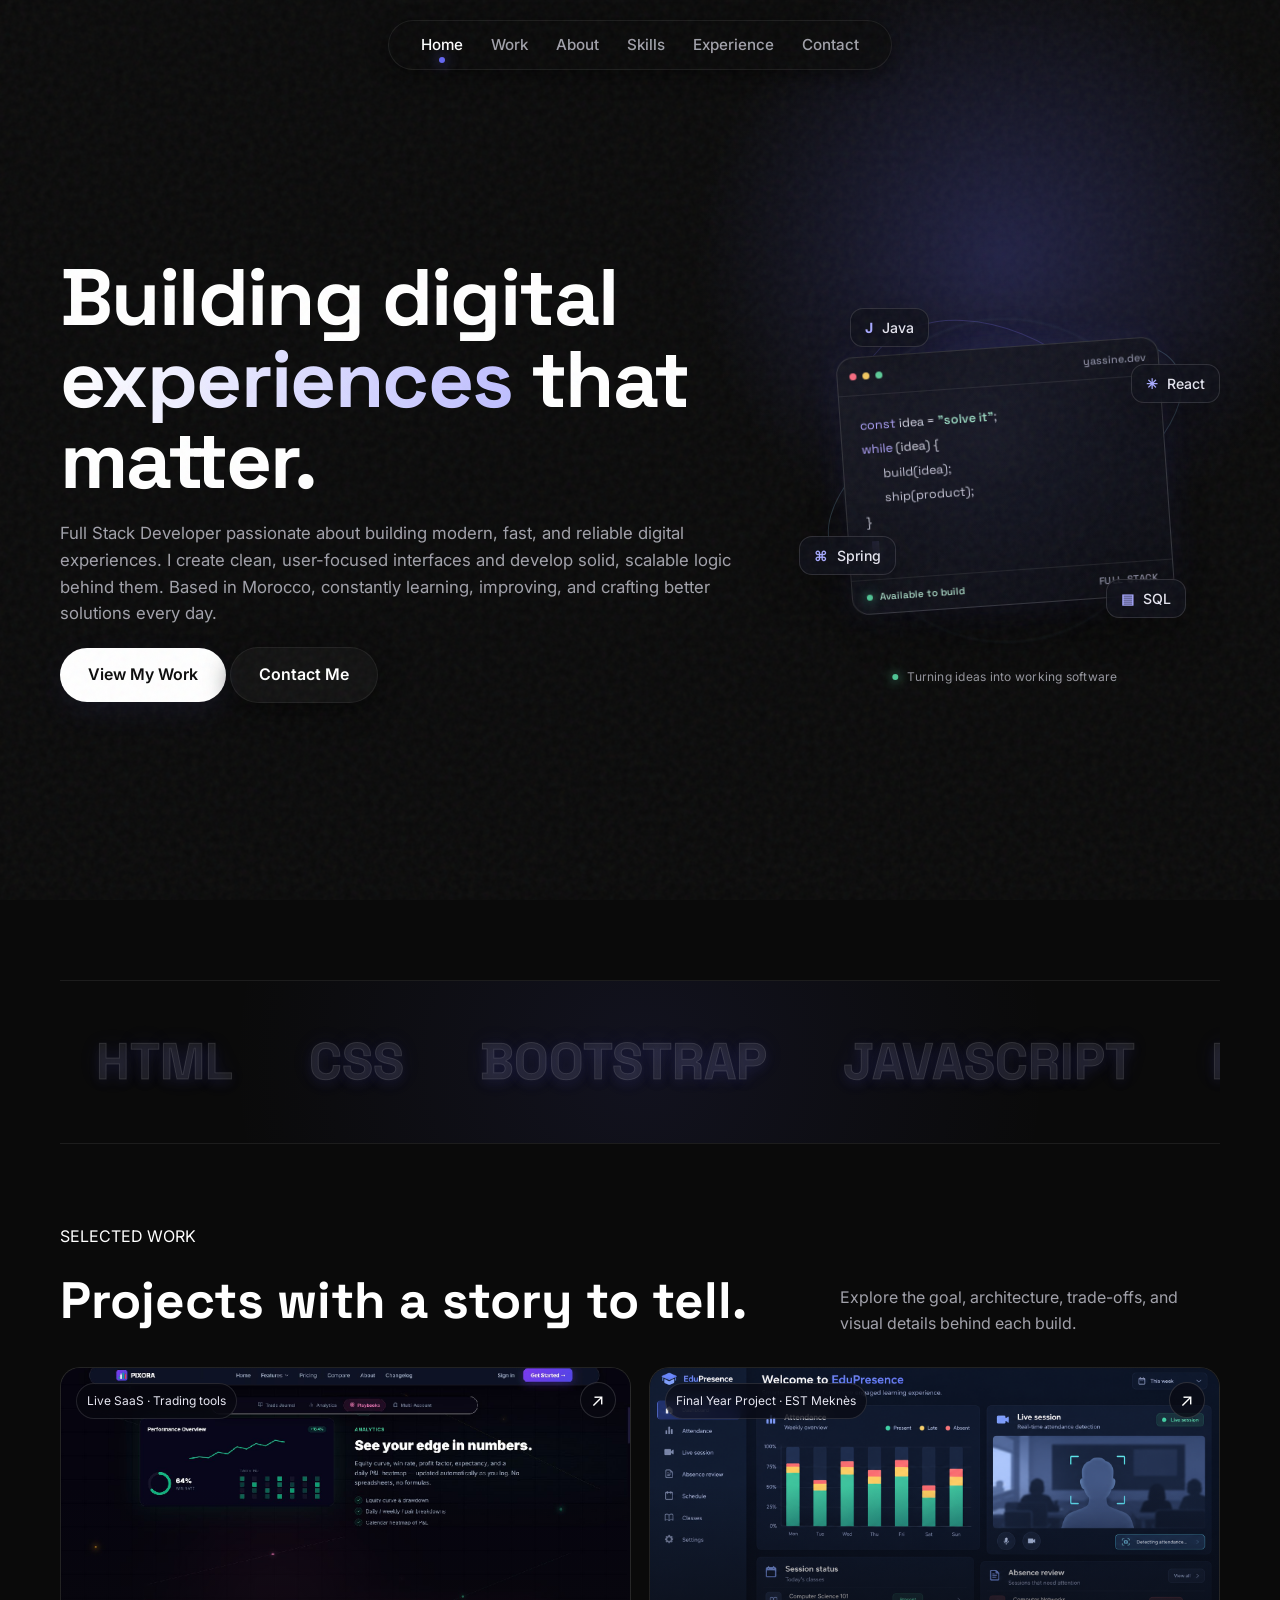
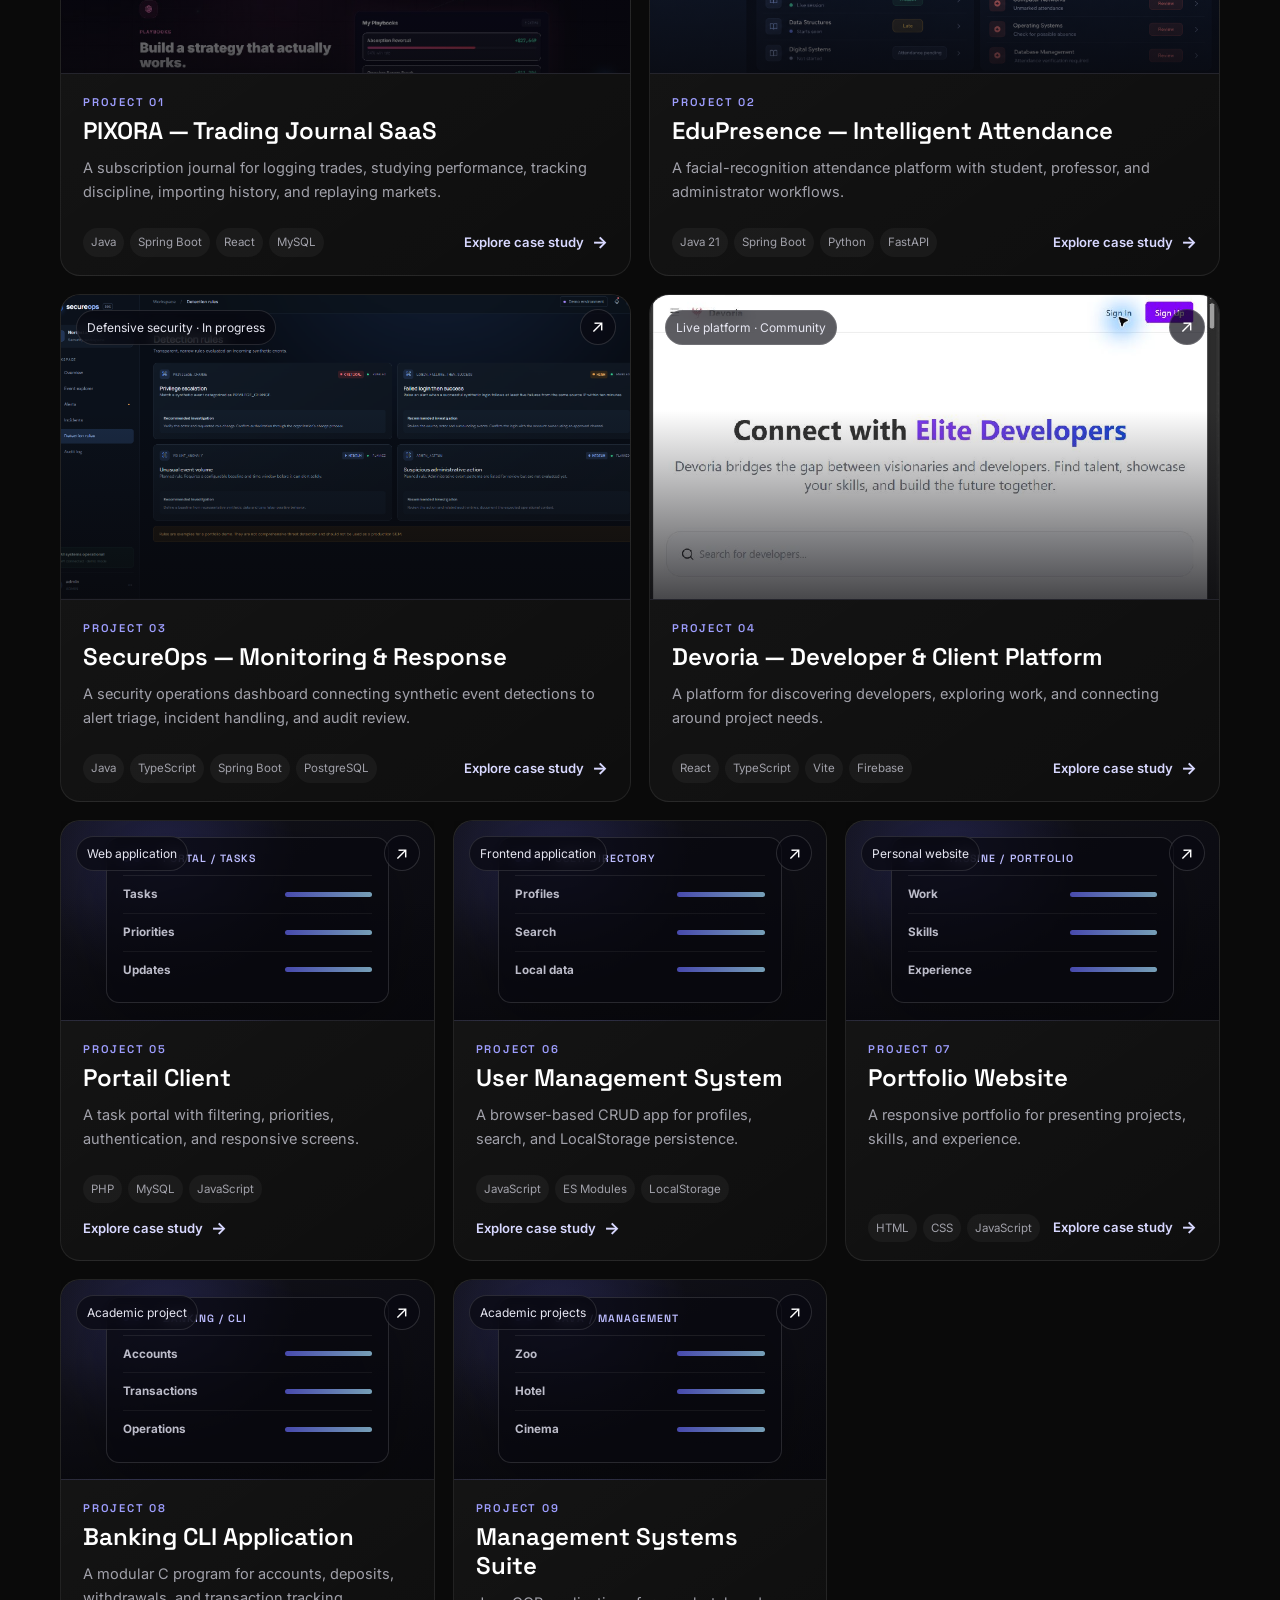
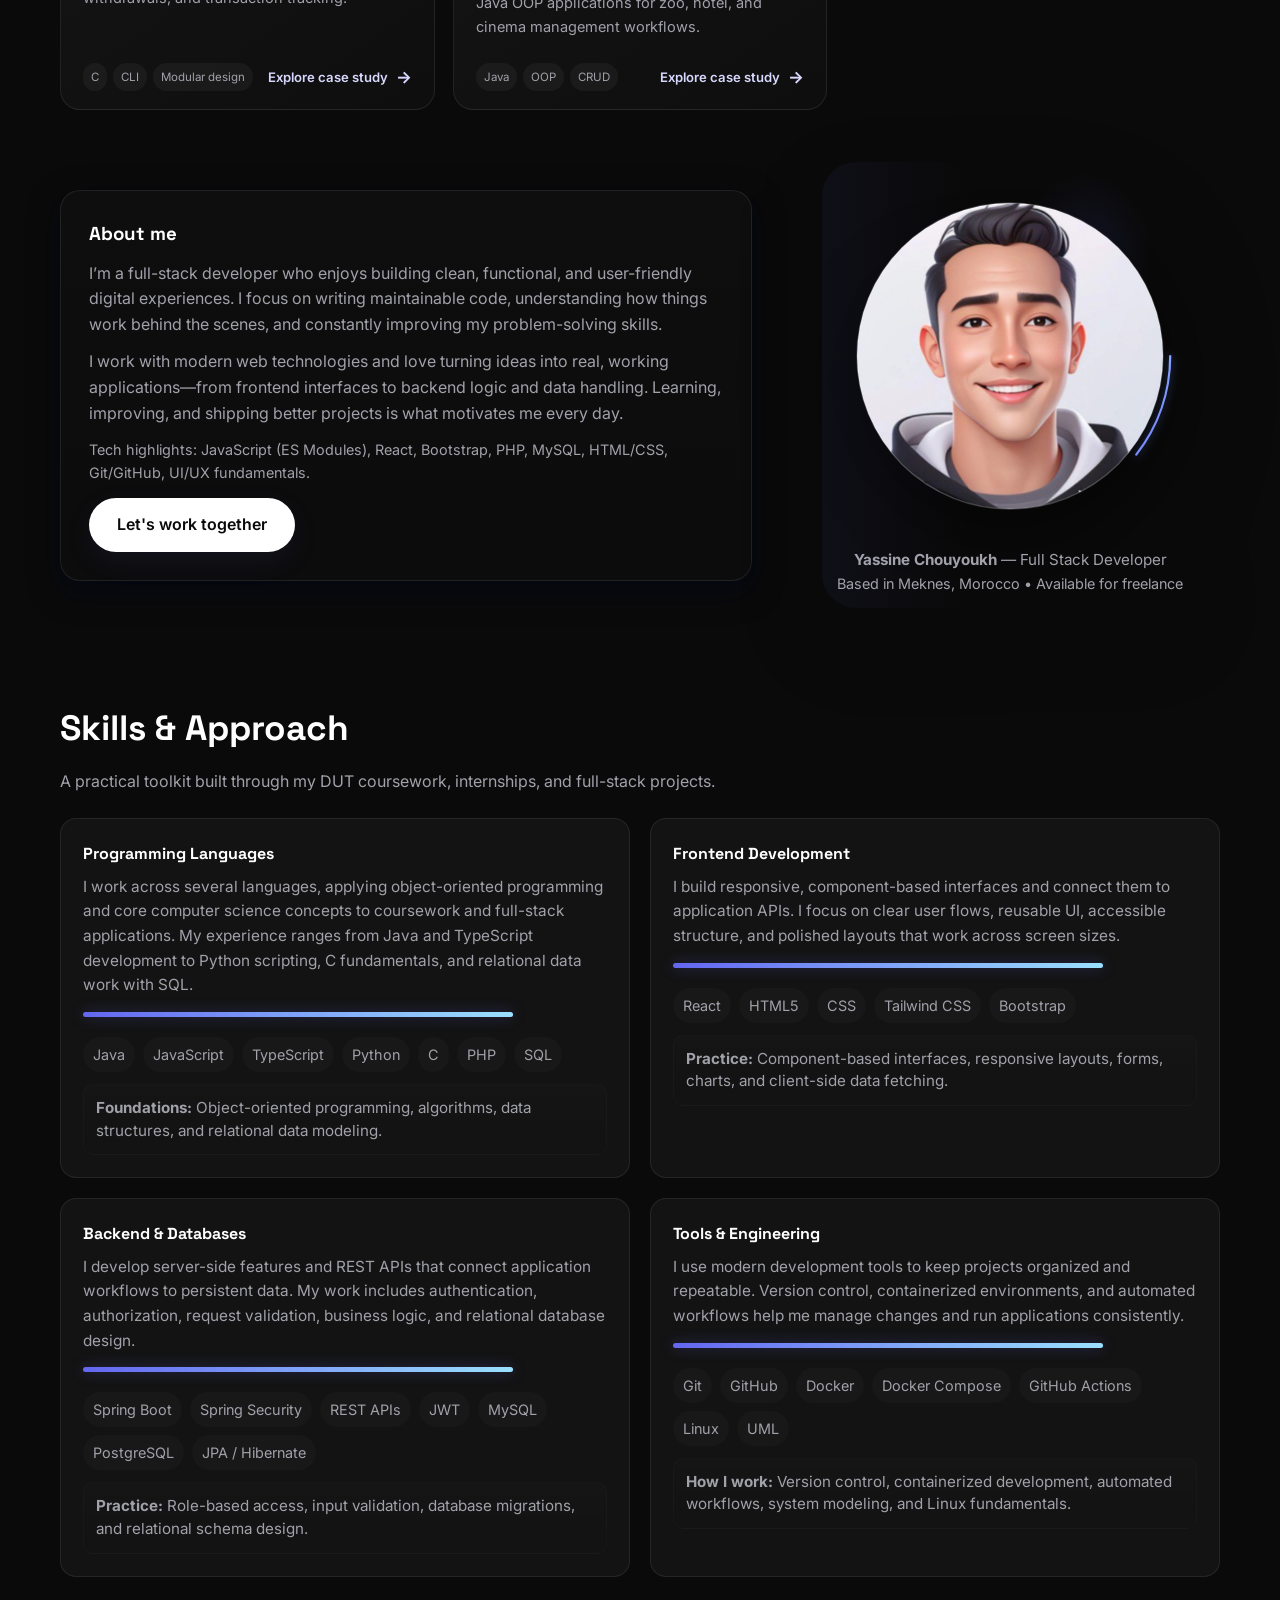
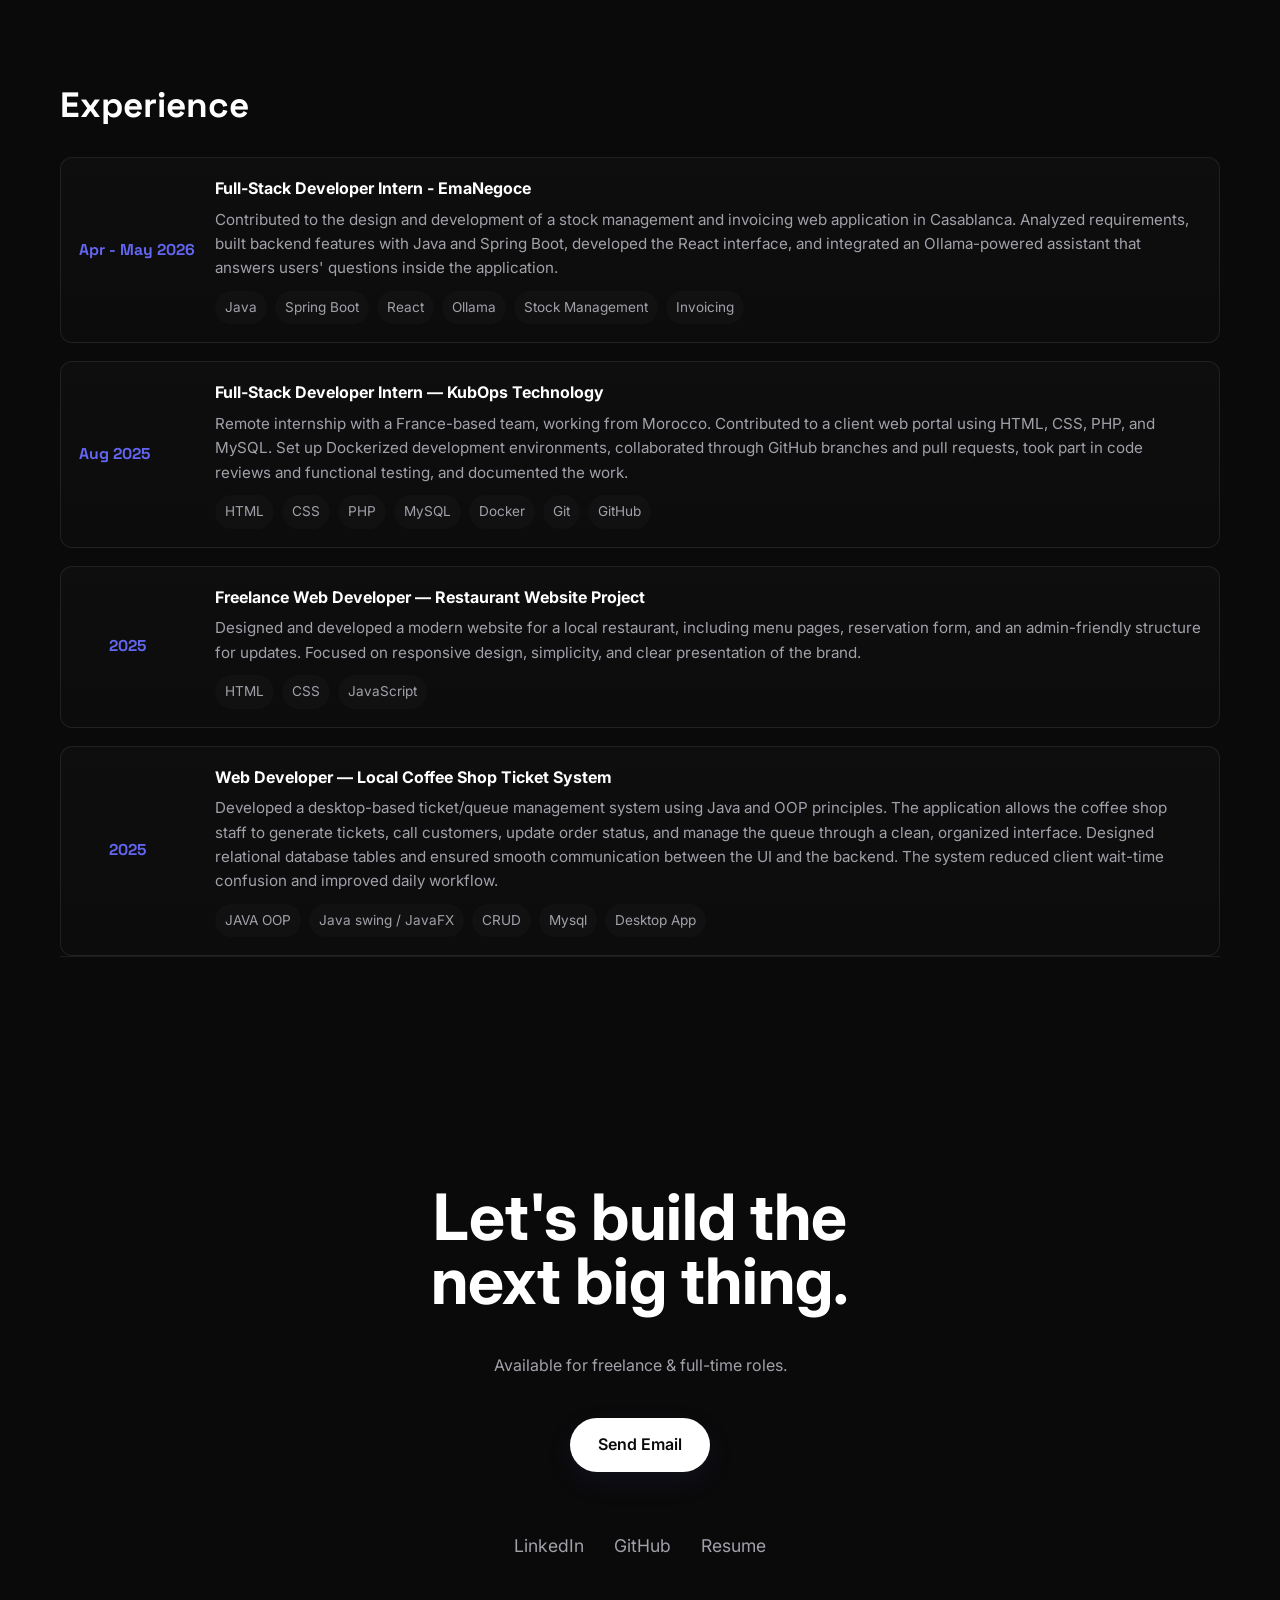
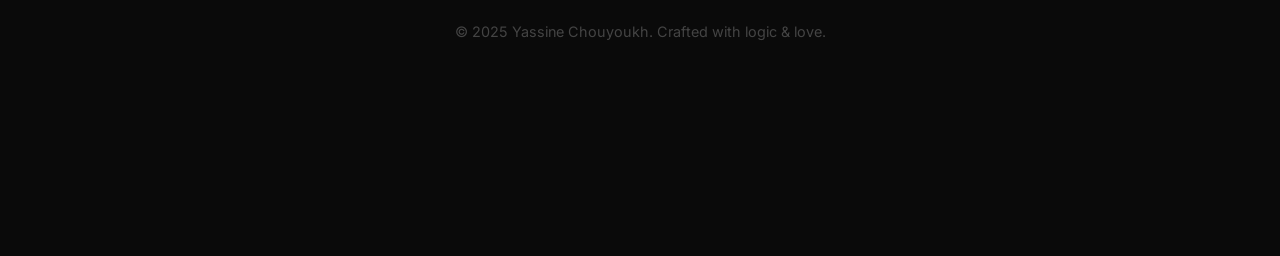
<file: index.html>
<!DOCTYPE html>
<html lang="en">
<head>
  <meta charset="UTF-8" />
  <meta name="viewport" content="width=device-width, initial-scale=1.0"/>
  <title>Developer Portfolio 2025 — Your Name</title>

  <link rel="preconnect" href="https://fonts.googleapis.com">
  <link rel="preconnect" href="https://fonts.gstatic.com" crossorigin>
  <link href="https://fonts.googleapis.com/css2?family=Space+Grotesk:wght@300;400;500;600;700&family=Inter:wght@300;400;600&display=swap" rel="stylesheet">
  <link rel="stylesheet" href="css/styles.css" />
 
</head>
<body>
  <div class="noise-overlay" aria-hidden="true"></div>

  <nav aria-label="Primary navigation">
    <a href="#home" class="nav-link active">Home</a>
    <a href="#work" class="nav-link">Work</a>
    <a href="#about" class="nav-link">About</a>
    <a href="#skills" class="nav-link">Skills</a>
    <a href="#experience" class="nav-link">Experience</a>
    <a href="#contact" class="nav-link">Contact</a>
  </nav>

  <main class="container">
    <!-- HERO -->
    <section id="home" class="hero">
      <div class="glow-orb"></div>

      <div class="hero-copy fade-in-up">
        <h1>Building digital <br><span>experiences</span> that matter.</h1>
        <p class="lead">Full Stack Developer passionate about building modern, fast, and reliable digital experiences.
I create clean, user-focused interfaces and develop solid, scalable logic behind them.
Based in Morocco, constantly learning, improving, and crafting better solutions every day.</p>
          <a href="#work" class="cta-btn">View My Work</a>
          <a href="#contact" class="cta-btn btn-outline">Contact Me</a>
      </div>
      <!-- Interactive developer constellation -->
      <div class="hero-visual fade-in-up" aria-label="Interactive animated illustration of a developer workspace" role="img">
        <div class="hero-visual-orbit hero-visual-orbit--one" aria-hidden="true"></div>
        <div class="hero-visual-orbit hero-visual-orbit--two" aria-hidden="true"></div>
        <div class="hero-visual-core" aria-hidden="true"><span>&lt;/&gt;</span></div>
        <div class="hero-float-tag hero-float-tag--java"><i>J</i> Java</div>
        <div class="hero-float-tag hero-float-tag--react"><i>✳</i> React</div>
        <div class="hero-float-tag hero-float-tag--spring"><i>⌘</i> Spring</div>
        <div class="hero-float-tag hero-float-tag--sql"><i>▤</i> SQL</div>
        <div class="hero-code-card">
          <div class="hero-code-top"><span></span><span></span><span></span><b>yassine.dev</b></div>
          <div class="hero-code-body">
            <div><em>const</em> idea = <strong>"solve it"</strong>;</div>
            <div><em>while</em> (idea) {</div>
            <div class="hero-code-indent">build(idea);</div>
            <div class="hero-code-indent">ship(product);</div>
            <div>}</div>
            <div class="hero-code-cursor" aria-hidden="true"></div>
          </div>
          <div class="hero-code-footer"><span><i></i> Available to build</span><span>FULL STACK</span></div>
        </div>
        <div class="hero-visual-caption"><span></span> Turning ideas into working software</div>
      </div>
    </section>

    
    <!-- TECH MARQUEE -->
    <div class="tech-stack fade-in-up">
      <div class="marquee-track" aria-hidden="true">
        <span class="tech-item">HTML</span>
        <span class="tech-item">CSS</span>
        <span class="tech-item">BOOTSTRAP</span>
        <span class="tech-item">JAVASCRIPT</span>
        <span class="tech-item">REACT</span>
        <span class="tech-item">PHP</span>
        <span class="tech-item">MYSQL</span>
        <span class="tech-item">GIT</span>
        <span class="tech-item">GITHUB</span>
        <span class="tech-item">DESING</span>        
        <span class="tech-item">FIGMA</span>
      </div>
    </div>

    <!-- SELECTED WORK -->
    <section id="work" class="projects-section">
      <div class="projects-heading fade-in-up">
        <div><span class="section-kicker">SELECTED WORK</span><h2 class="section-title">Projects with a story to tell.</h2></div>
        <p>Explore the goal, architecture, trade-offs, and visual details behind each build.</p>
      </div>
      <div class="projects-grid">
        <article class="project-card project-card--featured fade-in-up">
          <a class="project-card-link" href="projects/pixora.html" aria-label="Read the PIXORA case study">
            <div class="project-card-media"><img src="assets/images/projects/pixora/pixora-analytics-feature.png" alt="PIXORA product analytics preview" loading="lazy"><span class="project-card-category">Live SaaS · Trading tools</span><span class="project-card-arrow" aria-hidden="true">↗</span></div>
            <div class="project-card-body"><span class="project-number">PROJECT 01</span><h3>PIXORA — Trading Journal SaaS</h3><p>A subscription journal for logging trades, studying performance, tracking discipline, importing history, and replaying markets.</p></div>
            <div class="project-card-footer"><div class="project-card-tags"><span>Java</span><span>Spring Boot</span><span>React</span><span>MySQL</span></div><span class="project-card-cta">Explore case study <b>→</b></span></div>
          </a>
        </article>

        <article class="project-card project-card--featured fade-in-up">
          <a class="project-card-link" href="projects/edupresence.html" aria-label="Read the EduPresence case study">
            <div class="project-card-media"><img src="assets/images/projects/edupresence/edupresence-dashboard-concept.png" alt="Illustrative EduPresence attendance dashboard concept" loading="lazy"><span class="project-card-category">Final Year Project · EST Meknès</span><span class="project-card-arrow" aria-hidden="true">↗</span></div>
            <div class="project-card-body"><span class="project-number">PROJECT 02</span><h3>EduPresence — Intelligent Attendance</h3><p>A facial-recognition attendance platform with student, professor, and administrator workflows.</p></div>
            <div class="project-card-footer"><div class="project-card-tags"><span>Java 21</span><span>Spring Boot</span><span>Python</span><span>FastAPI</span></div><span class="project-card-cta">Explore case study <b>→</b></span></div>
          </a>
        </article>

        <article class="project-card project-card--featured fade-in-up">
          <a class="project-card-link" href="projects/secureops.html" aria-label="Read the SecureOps case study">
            <div class="project-card-media"><img src="assets/images/projects/secureops/secureops-detection-rules.png" alt="SecureOps detection rules screen from the project demo" loading="lazy"><span class="project-card-category">Defensive security · In progress</span><span class="project-card-arrow" aria-hidden="true">↗</span></div>
            <div class="project-card-body"><span class="project-number">PROJECT 03</span><h3>SecureOps — Monitoring & Response</h3><p>A security operations dashboard connecting synthetic event detections to alert triage, incident handling, and audit review.</p></div>
            <div class="project-card-footer"><div class="project-card-tags"><span>Java</span><span>TypeScript</span><span>Spring Boot</span><span>PostgreSQL</span></div><span class="project-card-cta">Explore case study <b>→</b></span></div>
          </a>
        </article>

        <article class="project-card project-card--featured fade-in-up">
          <a class="project-card-link" href="projects/devoria.html" aria-label="Read the Devoria case study">
            <div class="project-card-media"><img src="assets/images/projects/devoria/devoria-home.jpg" alt="Devoria live homepage" loading="lazy"><span class="project-card-category">Live platform · Community</span><span class="project-card-arrow" aria-hidden="true">↗</span></div>
            <div class="project-card-body"><span class="project-number">PROJECT 04</span><h3>Devoria — Developer & Client Platform</h3><p>A platform for discovering developers, exploring work, and connecting around project needs.</p></div>
            <div class="project-card-footer"><div class="project-card-tags"><span>React</span><span>TypeScript</span><span>Vite</span><span>Firebase</span></div><span class="project-card-cta">Explore case study <b>→</b></span></div>
          </a>
        </article>

        <article class="project-card project-card--compact fade-in-up"><a class="project-card-link" href="projects/portail-client.html"><div class="project-card-media project-card-media--art"><div class="project-art"><div class="project-art-window"><div class="project-art-top"><span></span><span></span><span></span><b>PORTAL / TASKS</b></div><div class="project-art-lines"><i><b>Tasks</b><em></em></i><i><b>Priorities</b><em></em></i><i><b>Updates</b><em></em></i></div></div></div><span class="project-card-category">Web application</span><span class="project-card-arrow">↗</span></div><div class="project-card-body"><span class="project-number">PROJECT 05</span><h3>Portail Client</h3><p>A task portal with filtering, priorities, authentication, and responsive screens.</p></div><div class="project-card-footer"><div class="project-card-tags"><span>PHP</span><span>MySQL</span><span>JavaScript</span></div><span class="project-card-cta">Explore case study <b>→</b></span></div></a></article>
        <article class="project-card project-card--compact fade-in-up"><a class="project-card-link" href="projects/user-management-system.html"><div class="project-card-media project-card-media--art"><div class="project-art"><div class="project-art-window"><div class="project-art-top"><span></span><span></span><span></span><b>USER DIRECTORY</b></div><div class="project-art-lines"><i><b>Profiles</b><em></em></i><i><b>Search</b><em></em></i><i><b>Local data</b><em></em></i></div></div></div><span class="project-card-category">Frontend application</span><span class="project-card-arrow">↗</span></div><div class="project-card-body"><span class="project-number">PROJECT 06</span><h3>User Management System</h3><p>A browser-based CRUD app for profiles, search, and LocalStorage persistence.</p></div><div class="project-card-footer"><div class="project-card-tags"><span>JavaScript</span><span>ES Modules</span><span>LocalStorage</span></div><span class="project-card-cta">Explore case study <b>→</b></span></div></a></article>
        <article class="project-card project-card--compact fade-in-up"><a class="project-card-link" href="projects/portfolio-website.html"><div class="project-card-media project-card-media--art"><div class="project-art"><div class="project-art-window"><div class="project-art-top"><span></span><span></span><span></span><b>YASSINE / PORTFOLIO</b></div><div class="project-art-lines"><i><b>Work</b><em></em></i><i><b>Skills</b><em></em></i><i><b>Experience</b><em></em></i></div></div></div><span class="project-card-category">Personal website</span><span class="project-card-arrow">↗</span></div><div class="project-card-body"><span class="project-number">PROJECT 07</span><h3>Portfolio Website</h3><p>A responsive portfolio for presenting projects, skills, and experience.</p></div><div class="project-card-footer"><div class="project-card-tags"><span>HTML</span><span>CSS</span><span>JavaScript</span></div><span class="project-card-cta">Explore case study <b>→</b></span></div></a></article>
        <article class="project-card project-card--compact fade-in-up"><a class="project-card-link" href="projects/banking-cli.html"><div class="project-card-media project-card-media--art"><div class="project-art"><div class="project-art-window"><div class="project-art-top"><span></span><span></span><span></span><b>BANKING / CLI</b></div><div class="project-art-lines"><i><b>Accounts</b><em></em></i><i><b>Transactions</b><em></em></i><i><b>Operations</b><em></em></i></div></div></div><span class="project-card-category">Academic project</span><span class="project-card-arrow">↗</span></div><div class="project-card-body"><span class="project-number">PROJECT 08</span><h3>Banking CLI Application</h3><p>A modular C program for accounts, deposits, withdrawals, and transaction tracking.</p></div><div class="project-card-footer"><div class="project-card-tags"><span>C</span><span>CLI</span><span>Modular design</span></div><span class="project-card-cta">Explore case study <b>→</b></span></div></a></article>
        <article class="project-card project-card--compact fade-in-up"><a class="project-card-link" href="projects/management-systems-suite.html"><div class="project-card-media project-card-media--art"><div class="project-art"><div class="project-art-window"><div class="project-art-top"><span></span><span></span><span></span><b>JAVA / MANAGEMENT</b></div><div class="project-art-lines"><i><b>Zoo</b><em></em></i><i><b>Hotel</b><em></em></i><i><b>Cinema</b><em></em></i></div></div></div><span class="project-card-category">Academic projects</span><span class="project-card-arrow">↗</span></div><div class="project-card-body"><span class="project-number">PROJECT 09</span><h3>Management Systems Suite</h3><p>Java OOP applications for zoo, hotel, and cinema management workflows.</p></div><div class="project-card-footer"><div class="project-card-tags"><span>Java</span><span>OOP</span><span>CRUD</span></div><span class="project-card-cta">Explore case study <b>→</b></span></div></a></article>
      </div>
    </section>

    <!-- ABOUT and PROFILE -->
    <section id="about" class="fade-in-up" style="margin-top:60px;">
      <div class="about-section">
        <div class="about-card">
          <h3>About me</h3>
          <p>I’m a full-stack developer who enjoys building clean, functional, and user-friendly digital experiences. I focus on writing maintainable code, understanding how things work behind the scenes, and constantly improving my problem-solving skills.</p>

          <p>I work with modern web technologies and love turning ideas into real, working applications—from frontend interfaces to backend logic and data handling. Learning, improving, and shipping better projects is what motivates me every day.</p>

          <p class="small muted">Tech highlights: JavaScript (ES Modules), React, Bootstrap, PHP, MySQL, HTML/CSS, Git/GitHub, UI/UX fundamentals.</p>

          <div style="margin-top:14px;">
            <a class="cta-btn" href="#contact">Let's work together</a>
          </div>
        </div>

        <!-- PROFILE BLOB -->
        <div class="profile-wrap" aria-hidden="false">
          <div class="blob-card" role="img" aria-label="Profile picture">
            <div class="blob-inner">

              <svg viewBox="0 0 400 400" width="360" height="360" xmlns="http://www.w3.org/2000/svg" preserveAspectRatio="xMidYMid slice" style="display:block;border-radius:18px;">
                <defs>
                  <clipPath id="blobClip">
                    <circle cx="200" cy="200" r="170" />
                  </clipPath>
                  <linearGradient id="portraitRing" x1="0" y1="0" x2="1" y2="1">
                    <stop offset="0" stop-color="#6966ff" />
                    <stop offset="0.52" stop-color="#9be0ff" />
                    <stop offset="1" stop-color="#6966ff" />
                  </linearGradient>
                </defs>

                <g clip-path="url(#blobClip)">
                  <image x="0" y="0" width="400" height="400" href="assets/images/avatar.jpeg" preserveAspectRatio="xMidYMid slice" style="display:block; width:400px; height:400px;"></image>
                </g>

                <circle cx="200" cy="200" r="170" fill="none" stroke="rgba(255,255,255,0.22)" stroke-width="1.5"/>
                <circle class="portrait-orbit" cx="200" cy="200" r="178" fill="none" stroke="url(#portraitRing)" stroke-width="2.5" stroke-linecap="round" stroke-dasharray="118 1000" />

              </svg>

              <div style="text-align:center; margin-top:10px;">
                <div class="profile-meta"><strong>Yassine Chouyoukh</strong> — Full Stack Developer</div>
                <div class="small muted">Based in Meknes, Morocco • Available for freelance</div>
              </div>
            </div>

            <div class="blob-outline" aria-hidden="true"></div>
          </div>
        </div>
      </div>
    </section>

    <!-- SKILLS -->
    <section id="skills" class="skills-section fade-in-up">
      <h2 class="section-title">Skills & Approach</h2>
      <p class="section-intro">A practical toolkit built through my DUT coursework, internships, and full-stack projects.</p>

      <div class="skills-grid">
        <div class="skill-card">
          <h4>Programming Languages</h4>
          <div class="skill-desc">I work across several languages, applying object-oriented programming and core computer science concepts to coursework and full-stack applications. My experience ranges from Java and TypeScript development to Python scripting, C fundamentals, and relational data work with SQL.</div>
          <div class="skill-accent-line" aria-hidden="true"></div>
          <div class="skill-tools"><span>Java</span><span>JavaScript</span><span>TypeScript</span><span>Python</span><span>C</span><span>PHP</span><span>SQL</span></div>
          <div class="skill-long"><strong>Foundations:</strong> Object-oriented programming, algorithms, data structures, and relational data modeling.</div>
        </div>

        <div class="skill-card">
          <h4>Frontend Development</h4>
          <div class="skill-desc">I build responsive, component-based interfaces and connect them to application APIs. I focus on clear user flows, reusable UI, accessible structure, and polished layouts that work across screen sizes.</div>
          <div class="skill-accent-line" aria-hidden="true"></div>
          <div class="skill-tools"><span>React</span><span>HTML5</span><span>CSS</span><span>Tailwind CSS</span><span>Bootstrap</span></div>
          <div class="skill-long"><strong>Practice:</strong> Component-based interfaces, responsive layouts, forms, charts, and client-side data fetching.</div>
        </div>

        <div class="skill-card">
          <h4>Backend & Databases</h4>
          <div class="skill-desc">I develop server-side features and REST APIs that connect application workflows to persistent data. My work includes authentication, authorization, request validation, business logic, and relational database design.</div>
          <div class="skill-accent-line" aria-hidden="true"></div>
          <div class="skill-tools"><span>Spring Boot</span><span>Spring Security</span><span>REST APIs</span><span>JWT</span><span>MySQL</span><span>PostgreSQL</span><span>JPA / Hibernate</span></div>
          <div class="skill-long"><strong>Practice:</strong> Role-based access, input validation, database migrations, and relational schema design.</div>
        </div>

        <div class="skill-card">
          <h4>Tools & Engineering</h4>
          <div class="skill-desc">I use modern development tools to keep projects organized and repeatable. Version control, containerized environments, and automated workflows help me manage changes and run applications consistently.</div>
          <div class="skill-accent-line" aria-hidden="true"></div>
          <div class="skill-tools"><span>Git</span><span>GitHub</span><span>Docker</span><span>Docker Compose</span><span>GitHub Actions</span><span>Linux</span><span>UML</span></div>
          <div class="skill-long"><strong>How I work:</strong> Version control, containerized development, automated workflows, system modeling, and Linux fundamentals.</div>
        </div>
      </div>
    </section>

    <!-- EXPERIENCE -->
    <section id="experience" class="experience-section fade-in-up">
      <h2 class="section-title">Experience</h2>

      <div class="timeline">
        <div class="timeline-item">
          <div class="timeline-date">Apr - May 2026</div>
          <div>
            <div class="timeline-role">Full-Stack Developer Intern - <strong>EmaNegoce</strong></div>
            <div class="timeline-desc">Contributed to the design and development of a stock management and invoicing web application in Casablanca. Analyzed requirements, built backend features with Java and Spring Boot, developed the React interface, and integrated an Ollama-powered assistant that answers users' questions inside the application.</div>
            <div class="timeline-badges"><span>Java</span><span>Spring Boot</span><span>React</span><span>Ollama</span><span>Stock Management</span><span>Invoicing</span></div>
          </div>
        </div>

        <div class="timeline-item">
          <div class="timeline-date">Aug 2025</div>
          <div>
            <div class="timeline-role">Full-Stack Developer Intern — <strong>KubOps Technology</strong></div>
            <div class="timeline-desc">Remote internship with a France-based team, working from Morocco. Contributed to a client web portal using HTML, CSS, PHP, and MySQL. Set up Dockerized development environments, collaborated through GitHub branches and pull requests, took part in code reviews and functional testing, and documented the work.</div>
            <div class="timeline-badges">
              <span>HTML</span><span>CSS</span><span>PHP</span><span>MySQL</span><span>Docker</span><span>Git</span><span>GitHub</span>
            </div>
          </div>
        </div>

        <div class="timeline-item">
          <div class="timeline-date t-d-2">2025</div>
          <div>
            <div class="timeline-role">Freelance Web Developer — <strong>Restaurant Website Project</strong></div>
            <div class="timeline-desc">Designed and developed a modern website for a local restaurant, including menu pages, reservation form, and an admin-friendly structure for updates. Focused on responsive design, simplicity, and clear presentation of the brand.</div>
            <div class="timeline-badges"><span>HTML</span><span>CSS</span><span>JavaScript</span></div>
          </div>
        </div>

        <div class="timeline-item">
          <div class="timeline-date t-d-2">2025</div>
          <div>
            <div class="timeline-role">Web Developer — <strong>Local Coffee Shop Ticket System</strong></div>
            <div class="timeline-desc">Developed a desktop-based ticket/queue management system using Java and OOP principles. The application allows the coffee shop staff to generate tickets, call customers, update order status, and manage the queue through a clean, organized interface. Designed relational database tables and ensured smooth communication between the UI and the backend. The system reduced client wait-time confusion and improved daily workflow.</div>
            <div class="timeline-badges"><span>JAVA OOP</span><span>Java swing / JavaFX</span><span>CRUD</span><span>Mysql</span><span>Desktop App</span></div>
          </div>
        </div>
      </div>
    </section>

    <!-- CONTACT -->
      <footer id="contact" class="fade-in-up">
        <div class="reveal">
          <h2 class="big-cta">Let's build the<br>next big thing.</h2>
          <p style="color: var(--text-muted); margin-bottom: 40px;">Available for freelance & full-time roles.</p>
             
          <div class="btn-group" style="justify-content: center; margin-bottom: 60px;">
            <a href="mailto:yassinechouyoukh33@email.com" class="cta-btn">Send Email</a>
          </div>

          <div class="socials">
            <a href="https://www.linkedin.com/in/yassine-chouyoukh/" target="_blank">LinkedIn</a>
            <a href="https://github.com/yassinechouyoukh" target="_blank">GitHub</a>
            <a href="assets/resume.pdf" target="_blank">Resume</a>
          </div>

          <div style="text-align:center; color:#444; margin-bottom:26px; font-size:.9rem;">&copy; 2025 Yassine Chouyoukh. Crafted with logic & love.</div>                
        </div>
      </footer>
  </main>

  <script src="js/main.js" defer></script>
</body>
</html>
</file>
<file: css/styles.css>
:root{
  --bg-color: #0a0a0a;
  --text-main: #ffffff;
  --text-muted: #a1a1aa;
  --accent: #6366f1;
  --accent-glow: rgba(99,102,241,0.36);
  --glass-bg: rgba(255,255,255,0.04);
  --glass-border: rgba(255,255,255,0.08);
  --card-radius: 20px;
  --card-padding: 28px;
  --max-w: 1200px;
  --soft-shadow: 0 10px 30px rgba(2,6,23,0.6);
  --glass-blur: 14px;
  --mono: 'Space Grotesk', sans-serif;
  --ui: 'Inter', sans-serif;
  --muted-glow: rgba(99,102,241,0.12);
}

*{
  box-sizing:border-box;
  margin:0;
  padding:0
}
html,body{height:100%}
body{
  background-color:var(--bg-color);
  color:var(--text-main);
  font-family:var(--ui);
  overflow-x:hidden;
  line-height:1.6;
  -webkit-font-smoothing:antialiased;
  -moz-osx-font-smoothing:grayscale;
}

/* Noise overlay (film grain) */
.noise-overlay{
  position: fixed;
  inset:0;
  pointer-events:none;
  z-index:999;
  background: url('data:image/svg+xml;utf8,%3Csvg viewBox="0 0 200 200" xmlns="http://www.w3.org/2000/svg"%3E%3Cfilter id="noiseFilter"%3E%3CfeTurbulence type="fractalNoise" baseFrequency="0.65" numOctaves="3" stitchTiles="stitch"/%3E%3C/filter%3E%3Crect width="100%25" height="100%25" filter="url(%23noiseFilter)" opacity="0.05"/%3E%3C/svg%3E');
}

/* --- Utilities --- */
.container{
  max-width:var(--max-w);
  margin:0 auto;
  padding:0 20px
}
a{
  text-decoration:none;
  color:var(--accent);
}
p{
  color:var(--text-muted);
}

/* --- Nav (floating glass) --- */
nav{
  position:fixed;
  top:20px;
  left:50%;
  transform:translateX(-50%);
  background: rgba(10,10,10,0.72);
  backdrop-filter: blur(var(--glass-blur));
  -webkit-backdrop-filter: blur(var(--glass-blur));
  border-radius:100px;
  padding:12px 32px;
  z-index:120;
  display:flex;
  gap:28px;
  align-items:center;
  border:1px solid var(--glass-border);
  box-shadow: 0 6px 20px rgba(0,0,0,0.6);
}
nav a{
  color:var(--text-muted);
  font-weight:500;
  font-size:0.95rem;
  position:relative
}
nav a.active{color:var(--text-main)}
nav a.active::after{
  content:'';
  position:absolute;
  left:50%;
  transform:translateX(-50%);
  bottom:-6px;
  width:6px;height:6px;border-radius:50%;
  background:var(--accent);
  box-shadow:0 0 14px var(--accent);
}

/* --- Hero --- */
.hero{
  height:100vh;
  min-height:720px;
  display:flex;
  align-items:center;
  justify-content:space-between;
  gap:clamp(24px,4vw,68px);
  padding-top:60px;
  position:relative;
}

.glow-orb{
  position:absolute;
  width:620px;
  height:620px;
  border-radius:50%;
  background: radial-gradient(circle, var(--accent-glow) 0%, rgba(0,0,0,0) 70%);
  top:-6%;
  right:-8%;
  z-index:-1;
  opacity:.7;
  animation: float 10s ease-in-out infinite;
}
@keyframes float {0%,100%{transform:translate(0,0)}50%{transform:translate(-30px,40px)}}

.hero h1{
  font-family:var(--mono);
  font-size: clamp(2.4rem, 7vw, 5rem);
  line-height:1.02;
  letter-spacing:-0.02em;
  margin-bottom:18px;
}
.hero h1 span{ 
  background: linear-gradient(to right,#fff,#bfbfff);
  -webkit-background-clip:text;
  -webkit-text-fill-color:transparent;
}
.hero .lead{max-width:680px;
  margin-bottom:20px;
  color:var(--text-muted);
  font-size:1.05rem;
}

/* Interactive, code-inspired hero artwork */
.hero-copy{position:relative;z-index:2;flex:1 1 58%;max-width:760px}
.hero-visual{
  --pointer-x:0deg;--pointer-y:0deg;--pointer-shift-x:0px;--pointer-shift-y:0px;
  flex:0 1 430px;width:min(39vw,430px);aspect-ratio:1;min-width:310px;position:relative;isolation:isolate;
  transform:perspective(1000px) rotateX(var(--pointer-y)) rotateY(var(--pointer-x));
  transform-style:preserve-3d;transition:transform .18s ease-out;will-change:transform;
}
.hero-visual::before{
  content:"";position:absolute;inset:14%;border-radius:50%;z-index:-2;
  background:radial-gradient(circle,rgba(99,102,241,.23),rgba(99,102,241,.07) 42%,transparent 72%);
  filter:blur(18px);animation:heroCorePulse 5s ease-in-out infinite;
}
.hero-visual::after{
  content:"";position:absolute;inset:5%;z-index:-3;border-radius:50%;opacity:.45;
  background:radial-gradient(circle,transparent 58%,rgba(155,224,255,.09) 59%,transparent 60%);
}
.hero-visual-orbit{position:absolute;left:50%;top:45%;border:1px solid rgba(155,224,255,.24);border-radius:50%;pointer-events:none}
.hero-visual-orbit--one{width:91%;height:39%;transform:translate(-50%,-50%) rotate(-28deg);animation:heroOrbit 22s linear infinite}
.hero-visual-orbit--two{width:78%;height:55%;transform:translate(-50%,-50%) rotate(38deg);border-color:rgba(132,119,255,.25);animation:heroOrbitReverse 28s linear infinite}
.hero-visual-core{
  position:absolute;left:50%;top:44%;width:132px;aspect-ratio:1;display:grid;place-items:center;border-radius:50%;
  transform:translate(calc(-50% + var(--pointer-shift-x)),calc(-50% + var(--pointer-shift-y))) translateZ(48px);
  color:#dcdcff;font:600 2rem var(--mono);text-shadow:0 0 24px rgba(155,160,255,.9);
  background:radial-gradient(circle at 35% 28%,rgba(255,255,255,.17),transparent 38%),linear-gradient(145deg,rgba(99,102,241,.34),rgba(12,15,28,.9));
  border:1px solid rgba(193,192,255,.44);box-shadow:inset 0 0 30px rgba(99,102,241,.24),0 0 70px rgba(99,102,241,.25);
  animation:heroCoreFloat 5s ease-in-out infinite;
}
.hero-visual-core::before,.hero-visual-core::after{content:"";position:absolute;border-radius:50%;border:1px solid rgba(169,202,255,.32)}
.hero-visual-core::before{inset:-12px;animation:heroCorePulse 3.5s ease-in-out infinite}
.hero-visual-core::after{inset:-23px;border-style:dashed;opacity:.48;animation:heroOrbit 38s linear infinite}
.hero-float-tag{
  position:absolute;z-index:3;display:flex;align-items:center;gap:9px;padding:10px 14px;border:1px solid rgba(255,255,255,.13);
  border-radius:13px;background:rgba(15,16,25,.78);backdrop-filter:blur(14px);color:#e5e5ef;font:500 .88rem var(--ui);
  box-shadow:0 12px 40px rgba(0,0,0,.34);animation:heroTagFloat 5s ease-in-out infinite;transition:transform .25s ease,border-color .25s ease;
}
.hero-float-tag:hover{transform:translateY(-5px) scale(1.07);border-color:var(--accent)}
.hero-float-tag i{font-style:normal;font-weight:700;color:#a8a9ff}
.hero-float-tag--java{top:10%;left:14%;animation-delay:-1s}.hero-float-tag--react{top:23%;right:0;animation-delay:-2.2s}
.hero-float-tag--spring{bottom:28%;left:2%;animation-delay:-3.4s}.hero-float-tag--sql{right:8%;bottom:18%;animation-delay:-.7s}
.hero-code-card{
  position:absolute;left:50%;top:49%;width:75%;min-width:260px;overflow:hidden;z-index:2;
  transform:translate(calc(-50% - var(--pointer-shift-x)),calc(-50% - var(--pointer-shift-y))) translateZ(24px) rotate(-4deg);
  border:1px solid rgba(255,255,255,.14);border-radius:17px;background:linear-gradient(145deg,rgba(22,23,34,.94),rgba(11,12,19,.88));
  box-shadow:0 28px 90px rgba(0,0,0,.52),0 0 34px rgba(99,102,241,.13);backdrop-filter:blur(18px);animation:heroCardFloat 7s ease-in-out infinite;
}
.hero-code-top{height:38px;display:flex;align-items:center;gap:6px;padding:0 12px;border-bottom:1px solid rgba(255,255,255,.08);color:#85869b;font:500 .68rem var(--mono)}
.hero-code-top>span{width:7px;height:7px;border-radius:50%;background:#ff7185}.hero-code-top>span:nth-child(2){background:#ffd166}.hero-code-top>span:nth-child(3){background:#64d9a3}.hero-code-top b{margin-left:auto;font-weight:500}
.hero-code-body{position:relative;padding:18px 19px 20px;color:#d6d6e5;font:.78rem/1.95 var(--mono)}
.hero-code-body em{font-style:normal;color:#b2a6ff}.hero-code-body strong{font-weight:500;color:#a5e8ce}.hero-code-indent{padding-left:20px;color:#c5c5d7}
.hero-code-cursor{display:inline-block;width:7px;height:14px;margin-left:4px;vertical-align:middle;background:#aaa6ff;animation:heroCursorBlink 1s steps(2,start) infinite}
.hero-code-footer{display:flex;justify-content:space-between;padding:10px 14px;border-top:1px solid rgba(255,255,255,.08);color:#9394a8;font:500 .62rem var(--mono);letter-spacing:.06em}
.hero-code-footer span:first-child{display:flex;align-items:center;gap:7px;color:#b4e6d2;letter-spacing:0}.hero-code-footer i,.hero-visual-caption span{width:6px;height:6px;border-radius:50%;background:#55d6a1;box-shadow:0 0 11px #55d6a1}
.hero-visual-caption{position:absolute;left:50%;bottom:2%;transform:translateX(-50%);display:flex;align-items:center;gap:9px;white-space:nowrap;color:var(--text-muted);font-size:.75rem;letter-spacing:.02em}
@keyframes heroOrbit{to{transform:translate(-50%,-50%) rotate(332deg)}}
@keyframes heroOrbitReverse{to{transform:translate(-50%,-50%) rotate(-322deg)}}
@keyframes heroCoreFloat{0%,100%{margin-top:0}50%{margin-top:-8px}}
@keyframes heroCorePulse{0%,100%{opacity:.5;scale:.96}50%{opacity:1;scale:1.04}}
@keyframes heroTagFloat{0%,100%{translate:0 0}50%{translate:0 -9px}}
@keyframes heroCardFloat{0%,100%{margin-top:0}50%{margin-top:-8px}}
@keyframes heroCursorBlink{to{visibility:hidden}}
@media(max-width:900px){
  .hero{height:auto;min-height:100vh;flex-direction:column;align-items:flex-start;justify-content:center;padding:140px 0 56px;gap:22px}
  .hero-copy{max-width:760px}
  .hero-visual{align-self:center;width:min(82vw,390px);flex:0 1 auto;min-width:0}
}
@media(max-width:520px){
  .hero{padding-top:128px}
  .hero-visual{width:min(88vw,360px)}
  .hero-code-card{min-width:245px;width:76%}
  .hero-float-tag{font-size:.76rem;padding:8px 10px}
  .hero-visual-caption{font-size:.66rem}
}
@media(prefers-reduced-motion:reduce){
  .hero-visual,.hero-visual *{animation:none!important;transition:none!important}
  .hero-visual{transform:none!important}
}

/* Buttons */
.cta-btn{
  display:inline-block;
  padding:14px 28px;
  border-radius:999px;
  background:var(--text-main);
  color:var(--bg-color);
  font-weight:600;
  transition: transform .18s ease, box-shadow .18s ease;
  box-shadow:0 10px 30px rgba(99,102,241,0.08);
}
.cta-btn:hover{ transform: translateY(-6px);
  box-shadow: 0 22px 50px rgba(99,102,241,0.12) 
}
.cta-btn.btn-outline {
  background: rgba(255,255,255,0.03);
  color: var(--text-main);
  border: 1px solid rgba(255,255,255,0.06);
  box-shadow: 0 8px 24px rgba(0,0,0,0.6);
}

.cta-btn.btn-outline:hover {
  transform: translateY(-6px);
  box-shadow: 0 22px 50px rgba(0,0,0,0.6);
}

.cta-btn.btn-outline:focus {
  outline: 3px solid rgba(99,102,241,0.12);
  outline-offset: 3px;
}

.cta-btn.btn-outline:active {
  transform: translateY(-2px) scale(0.997);
  transition: transform 120ms;
}

main{padding-bottom:80px}

/* --- ABOUT and Profile blob --- */
.about-section{display:grid;
  grid-template-columns: 1fr 420px;
  gap:48px;
  align-items:center;
  margin-top:36px
}
@media (max-width:980px){ 
  .about-section{
    grid-template-columns:1fr;
    padding-top:30px
  } 
}

.about-card{background: linear-gradient(180deg, rgba(255,255,255,0.02), rgba(255,255,255,0.01));
  border-radius: var(--card-radius);
  padding:var(--card-padding);
  border:1px solid var(--glass-border);
  box-shadow:var(--soft-shadow)}
  .about-card h3{
    font-family:var(--mono);
    margin-bottom:12px
  }
.about-card p{margin-bottom:12px}
.profile-wrap{
  display:flex;
  justify-content:center;
  align-items:center
}
.blob-card{
  width:360px;
  height:430px;
  border-radius:28px;
  position:relative;
  overflow:visible;
  display:flex;
  align-items:center;
  justify-content:center;
  padding:12px;
  filter: drop-shadow(0 24px 48px rgba(0,0,0,0.6));
}

.profile-legend{position:absolute;
  left:14px;
  top:14px;
  font-size:0.85rem;
  color:var(--text-muted)
}

.blob-inner{
  transform-origin:center center;
  transition: transform 300ms cubic-bezier(.2,.9,.2,1)
}
.blob-card:hover .blob-inner{
  transform: translateY(-8px) rotateZ(1.2deg) scale(1.02)
}

.blob-outline{position:absolute;
  inset:-8px;
  border-radius:34px;
  pointer-events:none;
  background: radial-gradient(60% 60% at 70% 20%, rgba(99,102,241,0.12), transparent 30%),
              linear-gradient(90deg, rgba(99,102,241,0.06), transparent 40%);
  mix-blend-mode: screen;
  animation: pulse 3.6s infinite;
}
.portrait-orbit{
  transform-box:view-box;
  transform-origin:center;
  animation:portraitOrbit 12s linear infinite;
  filter:drop-shadow(0 0 5px rgba(120,150,255,.5));
}
@keyframes portraitOrbit{to{transform:rotate(360deg)}}
@keyframes pulse{ 0%{opacity:.6}50%{opacity:.85}100%{opacity:.6} }
@media (prefers-reduced-motion:reduce){.portrait-orbit{animation:none}}

.profile-meta{margin-top:12px;
  text-align:center;
  color:var(--text-muted);
  font-size:0.95rem
}

/* --- SKILLS (expanded) --- */
.skills-section{margin-top:80px}
.section-intro{max-width:760px;margin:-12px 0 24px;color:var(--text-muted)}
.skills-grid{display:grid;
  grid-template-columns:repeat(2, 1fr);
  gap:20px
}
@media (max-width:980px){ .skills-grid{grid-template-columns:1fr} }

.skill-card{
  background:var(--glass-bg);
  padding:22px;
  border-radius:16px;
  border:1px solid var(--glass-border);
  position:relative;
  overflow:hidden;
}
.skill-card:hover{
  border-color: var(--accent);
  box-shadow: 10px 10px 15px var(--muted-glow);
}
.skill-card:hover{transition: all 0.3s ease-in-out}
.skill-card h4{
  font-family:var(--mono);
  margin-bottom:8px
}
.skill-desc{color:var(--text-muted);
  margin-bottom:10px;
  font-size:.96rem
}
.skill-accent-line{
  width:min(82%, 460px);
  height:5px;
  margin:14px 0 12px;
  border-radius:999px;
  background:linear-gradient(90deg,var(--accent),#9be0ff);
  box-shadow:0 0 14px var(--accent-glow);
  transform-origin:left center;
  transition:transform .35s ease, box-shadow .35s ease;
}
.skill-card:hover .skill-accent-line{
  transform:scaleX(1.04);
  box-shadow:0 0 20px var(--accent-glow);
}

/* progress */
.skill-meter{height:12px;
  background:rgba(0,0,0,0.08);
  border-radius:999px;
  overflow:hidden
}
.skill-meter > span{display:block;
  height:100%;
  width:0%;
  background:linear-gradient(90deg,var(--accent),#9be0ff);
  transition: width 900ms cubic-bezier(.2,.9,.2,1)
}

.skill-tools{margin-top:10px;
  font-size:.9rem;
  color:var(--text-muted)
}
.skill-tools span{background:rgba(255,255,255,0.02);
  padding:6px 10px;
  border-radius:999px;
  margin-right:8px;
  display:inline-block;
  margin-top:8px
}
.skill-card:hover .skill-tools span{background:var(--accent-glow);
  color:white;
  box-shadow:0 0 12px var(--accent-glow);
}
.skill-card:hover .skill-tools span{transition: all 0.5s ease-in-out;}
.skill-long {
  margin-top:12px;
  color:var(--text-muted);
  font-size:0.95rem;
  line-height:1.5;
  background: linear-gradient(180deg, rgba(255,255,255,0.01), transparent);
  padding:12px;
  border-radius:10px;
  border:1px solid rgba(255,255,255,0.02);
}
.skill-card:hover .skill-long{border-color: white;}
.skill-card:hover .skill-long{transition: all 0.3s ease-in-out}

/* --- EXPERIENCE timeline --- */
.experience-section{margin-top:72px}
.timeline{display:flex;
  flex-direction:column;
  gap:18px
}
.timeline-item{
  background: linear-gradient(180deg, rgba(255,255,255,0.02), rgba(255,255,255,0.01));
  border-radius:12px;
  padding:18px;
  border:1px solid var(--glass-border);
  display:grid;
  grid-template-columns: 120px 1fr;
  gap:16px;
  align-items:center;
}
@media (max-width:760px){ .timeline-item{grid-template-columns:1fr;
} }

.timeline-date{font-family:var(--mono);
  color:var(--accent);
  font-weight:700;
  font-size:0.98rem;
}
.t-d-2{margin-left: 30px;}
.timeline-role{font-weight:700;
  margin-bottom:6px
}
.timeline-desc{color:var(--text-muted);
  font-size:0.95rem
}
.timeline-badges{margin-top:10px}
.timeline-badges span{display:inline-block;
  background:rgba(255,255,255,0.02);
  color:var(--text-muted);
  padding:6px 10px;
  border-radius:999px;
  margin-right:8px;
  font-size:0.85rem
}

/* --- PORTFOLIO --- */
.section-title{ font-family:var(--mono);
  font-size:2.2rem;
  margin-bottom:24px;
  margin-top:100px 
}
.bento-grid{ display:grid;
  grid-template-columns:repeat(auto-fit,minmax(300px,1fr));
  grid-auto-rows:300px;
  gap:20px;
  }
.bento-item{ background:var(--glass-bg);
  border:1px solid var(--glass-border);
  border-radius:var(--card-radius);
  padding:24px;
  position:relative;
  overflow:hidden;
  transition:transform .28s ease, border-color .22s 
}
.bento-item:hover{ transform:translateY(-8px);
  border-color: var(--accent);
}
.edupresence-item{
  grid-column:span 2;
  grid-row:span 2;
  min-height:620px;
  display:grid;
  grid-template-columns:minmax(0,1fr) minmax(0,1.05fr);
  gap:22px;
  align-items:center;
}
.edupresence-copy{position:relative;z-index:1}
.project-kicker{display:block;color:var(--accent);font-size:.85rem;font-weight:600;margin-bottom:8px}
.edupresence-copy h3{font-family:var(--mono);font-size:1.35rem;margin-bottom:10px}
.edupresence-copy p{font-size:.9rem;line-height:1.5;margin:0 0 10px}
.edu-concept-note{font-size:.8rem!important;color:#b8b8c6!important}
.edu-media{position:relative;z-index:1;display:grid;gap:12px;min-width:0}
.edu-media figure{margin:0;overflow:hidden;border:1px solid var(--glass-border);border-radius:12px;background:rgba(0,0,0,.28)}
.edu-media img{display:block;width:100%;aspect-ratio:16/10;object-fit:cover}
.edu-media figcaption{padding:6px 10px;color:var(--text-muted);font-size:.78rem}
@media (max-width:760px){
  .edupresence-item{grid-column:span 1;grid-row:span 2;grid-template-columns:1fr;min-height:0;gap:12px}
  .edu-media{grid-template-columns:1fr}
}
.card-visual{ position:absolute;
  bottom:0;
  right:0;
  width:100%;
  height:60%;
  background:linear-gradient(to top, rgba(99,102,241,0.08), transparent);
  border-radius:0 0 var(--card-radius) var(--card-radius) 
}

/* --- TECH MARQUEE --- */
.tech-stack{ margin:80px 0;
  padding:40px 0;
  border-top:1px solid var(--glass-border);
  border-bottom:1px solid var(--glass-border);
  overflow:hidden;
  white-space:nowrap;
}
.tech-item{ display:inline-block;
  font-family:var(--mono);
  font-size:3.2rem;
  font-weight:700;
  color: rgba(255,255,255,0.08);
  margin:0 36px;
  -webkit-text-stroke: 1px rgba(255,255,255,0.12) 
}
.marquee-track{ display:inline-block;
  animation: scroll 20s linear infinite;
}
.tech-stack {
  position: relative;
}

.tech-stack::before {
  content: "";
  position: absolute;
  inset: 0;
  background: radial-gradient(
    circle at center,
    rgba(99,102,241,0.15) 0%,
    rgba(0,0,0,0) 70%
  );
  z-index: 0;
  pointer-events: none;
  opacity: 0.6;
}

.marquee-track {
  position: relative;
  z-index: 2;
}

.tech-item {
  text-shadow: 
    0 4px 12px rgba(99,102,241,0.10),
    0 0 22px rgba(99,102,241,0.10);
}

@keyframes scroll{ 0%{transform:translateX(0)} 100%{transform:translateX(-50%)} }

/* --- CONTACT --- */
/* --- FOOTER --- */
footer {
  min-height: 100vh;
  display: flex;
  flex-direction: column;
  justify-content: center;
  padding-top: 140px;
  padding-bottom: 80px;
  border-top: 1px solid var(--glass-border);
  padding: 80px 0 40px;
  text-align: center;
}

.big-cta {
    font-family: var(--font-heading);
    font-size: clamp(2.5rem, 5vw, 5rem);
    line-height: 1;
    margin-bottom: 40px;
}

.socials {
    display: flex;
    justify-content: center;
    gap: 30px;
    margin-bottom: 60px;
}

.socials a {
    color: var(--text-muted);
    text-decoration: none;
    font-size: 1.1rem;
    transition: color 0.3s;
}

.socials a:hover { color: var(--accent);}

/* --- REVEAL ANIMATIONS --- */
.fade-in-up{ opacity:0;
  transform:translateY(24px);
  transition: opacity .7s ease, transform .7s cubic-bezier(.2,.9,.2,1);
}
.fade-in-up.visible{ opacity:1;
  transform:none
}

/* progress triggered when visible */
.skill-meter.visible > span{ /* JS will add .visible to meter */ }

/* small helpers */
.muted{ color:var(--text-muted) }
.small{ 
  font-size:.9rem; 
  color:var(--text-muted) 
}

/* Selected project cards */
.projects-section{margin-top:46px}
.projects-heading{display:flex;justify-content:space-between;align-items:end;gap:28px;margin-bottom:26px}
.projects-heading .section-title{margin:10px 0 0;font-size:clamp(2rem,4vw,3.25rem)}
.projects-heading>p{max-width:380px;margin:0 0 5px}
.projects-grid{display:grid;grid-template-columns:repeat(12,minmax(0,1fr));gap:18px}
.project-card{grid-column:span 6;min-width:0;border:1px solid var(--glass-border);border-radius:20px;background:linear-gradient(145deg,rgba(255,255,255,.055),rgba(255,255,255,.018));overflow:hidden;transition:transform .35s cubic-bezier(.2,.9,.2,1),border-color .3s ease,box-shadow .35s ease}
.project-card--featured{grid-column:span 6}
.project-card--compact{grid-column:span 4}
.project-card:hover{transform:translateY(-7px);border-color:rgba(133,133,255,.46);box-shadow:0 20px 55px rgba(0,0,0,.35),0 0 34px rgba(99,102,241,.09)}
.project-card-link{display:flex;flex-direction:column;height:100%;min-height:100%;color:inherit}
.project-card-media{position:relative;overflow:hidden;aspect-ratio:16/8.6;background:#11111a;border-bottom:1px solid var(--glass-border)}
.project-card-media>img{display:block;width:100%;height:100%;object-fit:cover;transition:transform .6s cubic-bezier(.2,.9,.2,1),filter .45s ease}
.project-card:hover .project-card-media>img{transform:scale(1.045);filter:saturate(1.08)}
.project-card-media::after{content:"";position:absolute;inset:38% 0 0;background:linear-gradient(180deg,transparent,rgba(8,8,12,.74));pointer-events:none}
.project-card-category{position:absolute;left:15px;top:15px;z-index:2;padding:7px 10px;border:1px solid rgba(255,255,255,.12);border-radius:999px;background:rgba(8,8,16,.66);backdrop-filter:blur(8px);color:#e7e7f2;font-size:.75rem}
.project-card-arrow{position:absolute;z-index:2;right:14px;top:14px;display:grid;place-items:center;width:36px;height:36px;border-radius:50%;background:rgba(9,9,18,.7);border:1px solid rgba(255,255,255,.14);color:white;font-size:1.1rem;transition:transform .25s ease,background .25s ease}
.project-card:hover .project-card-arrow{transform:rotate(45deg);background:var(--accent)}
.project-card-body{padding:21px 22px 10px;flex:1}
.project-number{display:block;color:#9e9eff;font:600 .7rem var(--mono);letter-spacing:.16em;margin-bottom:8px}
.project-card-body h3{font:600 clamp(1.1rem,2vw,1.5rem)/1.2 var(--mono);margin-bottom:10px}
.project-card-body p{font-size:.91rem;line-height:1.65}
.project-card-footer{display:flex;flex-wrap:wrap;justify-content:space-between;align-items:center;gap:12px;padding:14px 22px 18px}
.project-card-tags{display:flex;flex-wrap:wrap;gap:6px}
.project-card-tags span{padding:5px 8px;border-radius:999px;background:rgba(255,255,255,.045);color:var(--text-muted);font-size:.72rem}
.project-card-cta{display:flex;align-items:center;gap:8px;color:#d8d8ff;font-size:.82rem;font-weight:600;white-space:nowrap}
.project-card-cta b{display:inline-block;font-size:1.05rem;transition:transform .2s ease}
.project-card:hover .project-card-cta b{transform:translateX(4px)}
.project-card-media--art{display:grid;place-items:center;background:radial-gradient(circle at 28% 20%,rgba(99,102,241,.22),transparent 42%),linear-gradient(135deg,#14141e,#0a0a0f)}
.project-art{position:relative;z-index:1;width:min(76%,420px);filter:drop-shadow(0 18px 35px rgba(0,0,0,.35));transition:transform .45s cubic-bezier(.2,.9,.2,1)}
.project-card:hover .project-art{transform:translateY(-5px) rotate(-1deg)}
.project-art-window{padding:14px 16px;border:1px solid rgba(255,255,255,.13);border-radius:13px;background:rgba(9,9,16,.72);backdrop-filter:blur(12px)}
.project-art-top{display:flex;align-items:center;gap:5px;padding-bottom:10px;border-bottom:1px solid rgba(255,255,255,.08);color:#bdbdff;font:600 .66rem var(--mono);letter-spacing:.1em}
.project-art-top>span{width:6px;height:6px;border-radius:50%;background:#8383ff}.project-art-top>span:nth-child(2){opacity:.65}.project-art-top>span:nth-child(3){opacity:.35}.project-art-top b{margin-left:7px;font-weight:600}
.project-art-lines i{display:flex;align-items:center;justify-content:space-between;gap:18px;padding:9px 0;border-bottom:1px solid rgba(255,255,255,.055);font-style:normal;font-size:.73rem;color:#bcbcc9}
.project-art-lines i:last-child{border-bottom:0}.project-art-lines em{width:35%;height:5px;border-radius:99px;background:linear-gradient(90deg,var(--accent),#a6e1ff);opacity:.7}
@media(max-width:900px){.projects-heading{display:block}.projects-heading>p{margin-top:10px}.projects-grid{grid-template-columns:repeat(6,minmax(0,1fr))}.project-card--featured,.project-card--compact{grid-column:span 3}}
@media(max-width:640px){.projects-grid{grid-template-columns:1fr}.project-card--featured,.project-card--compact{grid-column:auto}.project-card-body{padding:18px 18px 8px}.project-card-footer{padding:13px 18px 16px}.projects-heading .section-title{font-size:2.1rem}}
@media(prefers-reduced-motion:reduce){.project-card,.project-card-media>img,.project-card-arrow,.project-art,.project-card-cta b{transition:none!important}}
</file>
